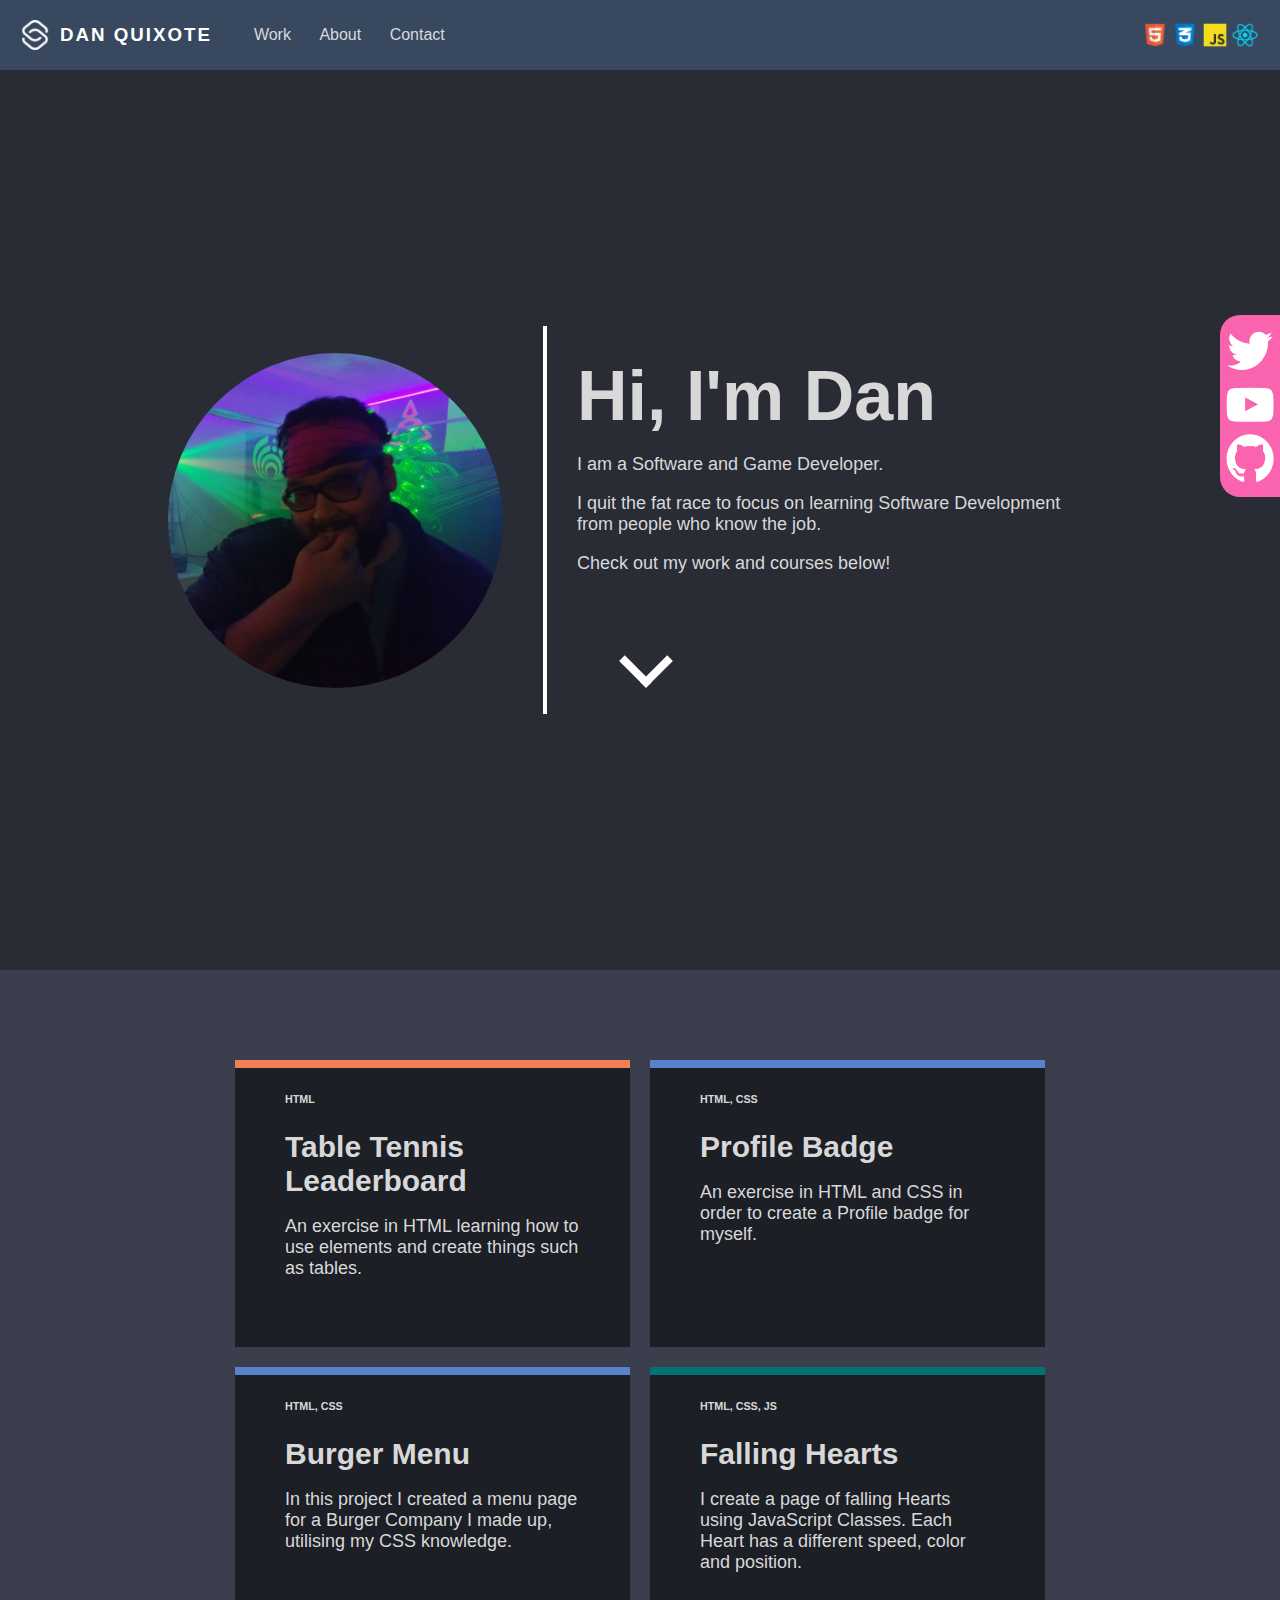
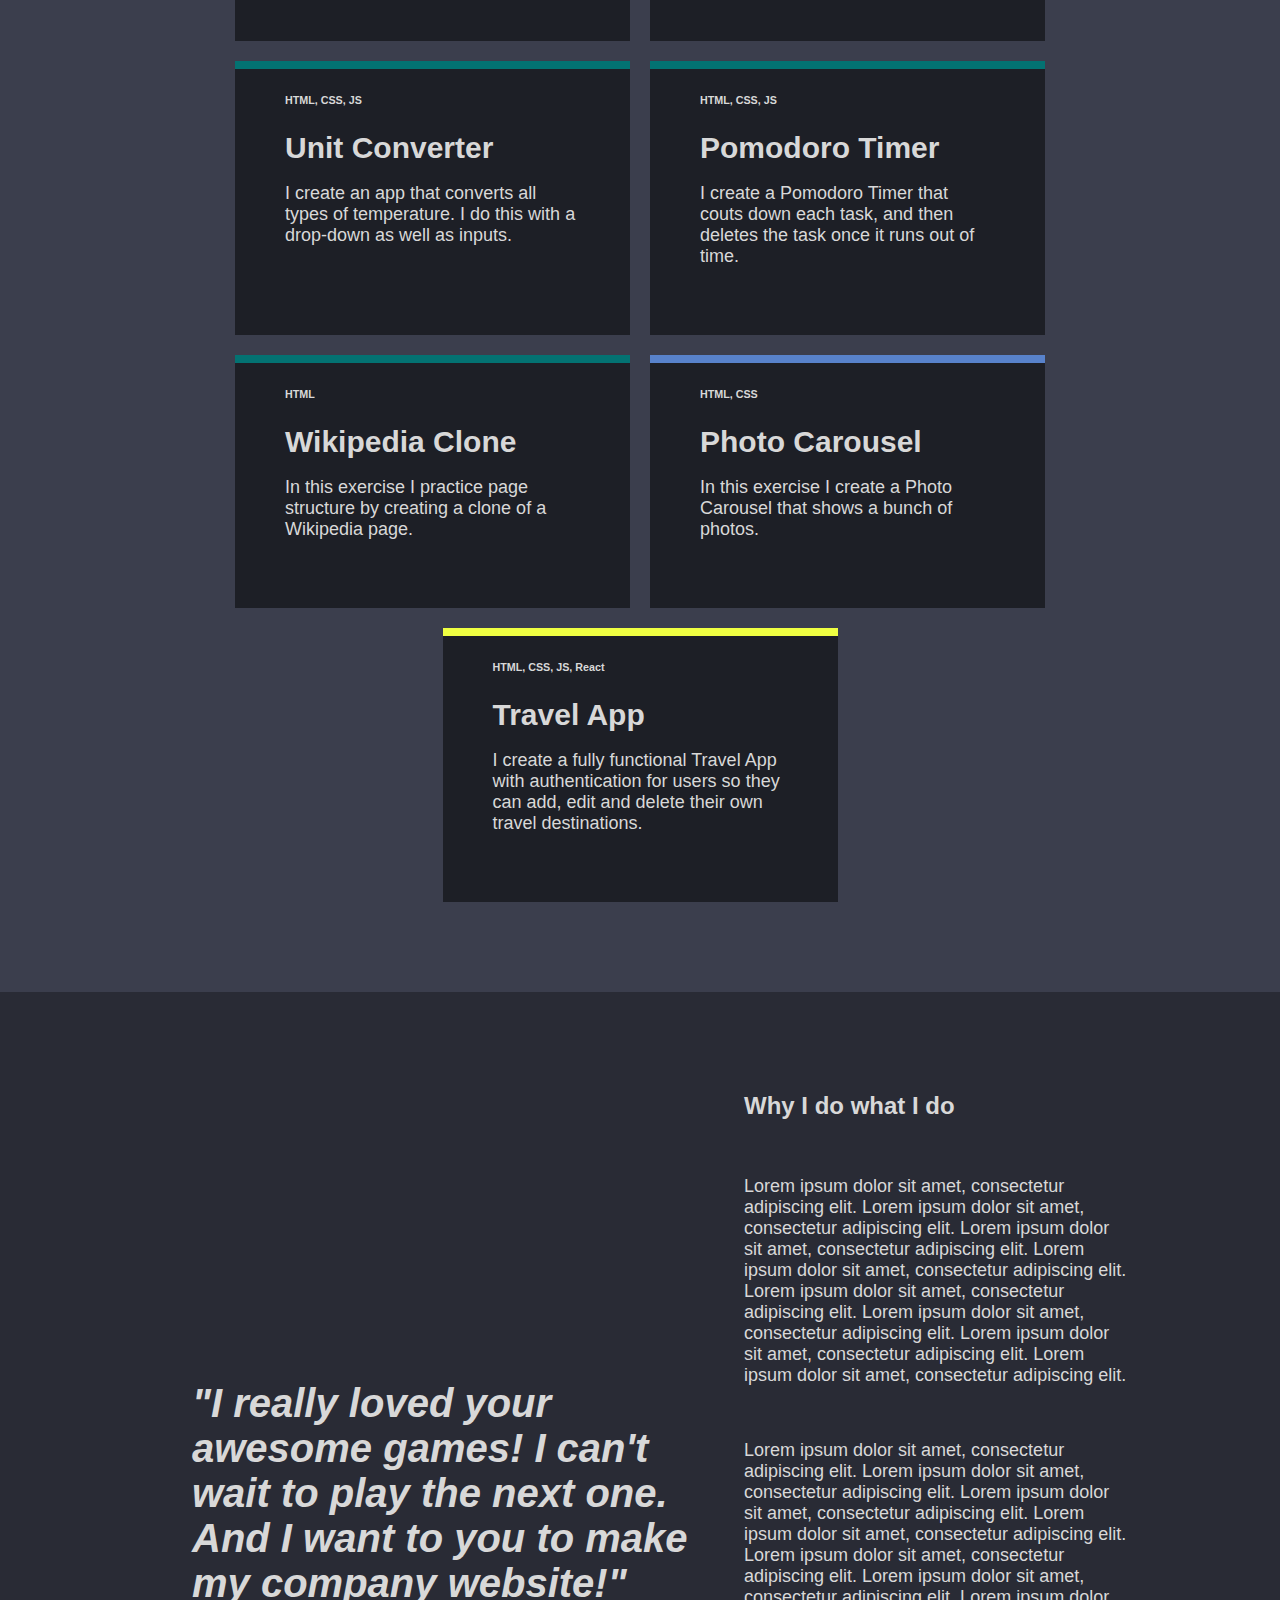
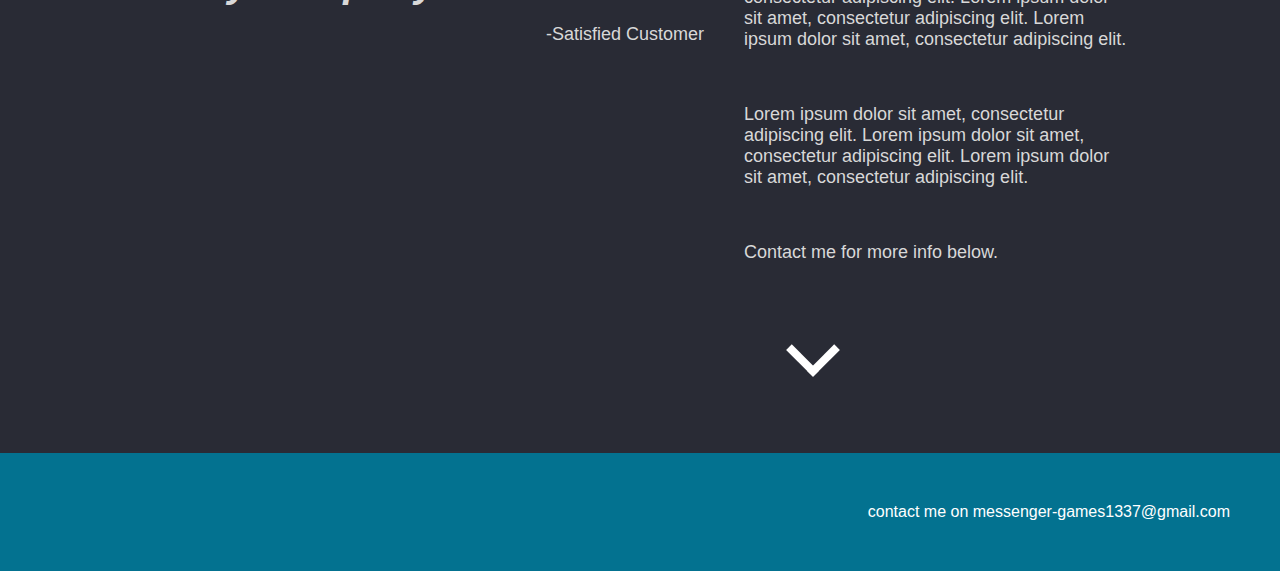
<file: index.html>
<!DOCTYPE html>
<html lang="en">

<head>
	<meta charset="UTF-8">
	<meta name="viewport" content="width=device-width, initial-scale=1.0">
	<title>My Portfolio</title>
	<link rel="stylesheet" href="css/global.css">
	<link rel="stylesheet" href="css/homepage.css">
</head>

<body>


	<nav>
		<div class="nav-container">
			<div class="menu-container">
				<img class="logo" src="images/OHDJ-navbar-logo.png" alt="logo" />
				<button class="hamburger">☰</button>
				<h3>DAN QUIXOTE</h3>
				<div class="nav-links">
					<a href="#work" class="nav-link">Work</a>
					<a href="pages/about-me.html" class="nav-link">About</a>
					<a href="pages/contact-me.html" class="nav-link">Contact</a>
				</div>
			</div>
			<div class="tech-container">
				<img src="images/di1c-html-logo-1.png" alt="HTML logo">
				<img src="images/Ke45-css-logo.png" alt="CSS logo">
				<img src="images/x8Dp-js-logo-1.png" alt="JS logo">
				<img src="images/XIgX-react-logo-1.png" alt="React logo">
			</div>
		</div>
		<div class="hamburger-list-container hidden">
			<a href="pages/about-me.html" class="nav-link">About</a>
			<a href="#work" class="nav-link">Work</a>
			<a href="pages/contact-me.html" class="nav-link">Contact</a>
		</div>
	</nav>


	<div class="socials">
		<a href="https://messenger1337.itch.io/">
			<img src="images/mgfU-twitter-icon-white-png.png" alt="Itch image" />
		</a>
		<a href="https://www.youtube.com/@danjquiroz">
			<img src="images/spuH-youtube-icon-white-png.png" alt="YouTube image" />
		</a>
		<a href="https://sites.google.com/view/wolfgang1985">
			<img src="images/WpX4-github-icon-white-png.png" alt="Personal site image" />
		</a>
	</div>


	<section class="main-section">
		<img class="headshot" src="images/headshot-1.jpg" alt="Dan headshot" />
		<!-- VERTICAL LINE -->
		<div class="introduction">
			<h1>Hi, I'm Dan</h1>
			<p>I am a Software and Game Developer.</p>
			<p>
				I quit the fat race to focus on learning
				Software Development from people who know the job.
			</p>
			<p>Check out my work and courses below!</p>
			<div class="bounce"><i class="arrow"></i></div>
		</div>
	</section>


	<!-- PORTFOLIO SECTION__________________________ -->
	<section class="work-section" id="work">
		<div class="work-card-container">


			<div class="work-card html">
				<h6>HTML</h6>
				<a href="">
					<h3>Table Tennis Leaderboard</h3>
				</a>
				<p>
					An exercise in HTML learning how to use
					elements and create things such as tables.
				</p>
			</div>

			<div class="work-card css">
				<h6>HTML, CSS</h6>
				<a href="">
					<h3>Profile Badge</h3>
				</a>
				<p>
					An exercise in HTML and CSS in order to
					create a Profile badge for myself.
				</p>
			</div>

			<div class="work-card css">
				<h6>HTML, CSS</h6>
				<a href="">
					<h3>Burger Menu</h3>
				</a>
				<p>
					In this project I created a menu page for
					a Burger Company I made up, utilising my
					CSS knowledge.
				</p>
			</div>

			<div class="work-card js">
				<h6>HTML, CSS, JS</h6>
				<a href="">
					<h3>Falling Hearts</h3>
				</a>
				<p>
					I create a page of falling Hearts using
					JavaScript Classes. Each Heart has a
					different speed, color and position.
				</p>
			</div>

			<div class="work-card js">
				<h6>HTML, CSS, JS</h6>
				<a href="">
					<h3>Unit Converter</h3>
				</a>
				<p>
					I create an app that converts all types
					of temperature. I do this with a drop-down
					as well as inputs.
				</p>
			</div>

			<div class="work-card js">
				<h6>HTML, CSS, JS</h6>
				<a href="">
					<h3>Pomodoro Timer</h3>
				</a>
				<p>
					I create a Pomodoro Timer that couts down
					each task, and then deletes the task once
					it runs out of time.
				</p>
			</div>

			<div class="work-card js">
				<h6>HTML</h6>
				<a href="">
					<h3>Wikipedia Clone</h3>
				</a>
				<p>
					In this exercise I practice page structure
					by creating a clone of a Wikipedia page.
				</p>
			</div>

			<div class="work-card css">
				<h6>HTML, CSS</h6>
				<a href="">
					<h3>Photo Carousel</h3>
				</a>
				<p>
					In this exercise I create a Photo Carousel
					that shows a bunch of photos.
				</p>
			</div>

			<div class="work-card react">
				<h6>HTML, CSS, JS, React</h6>
				<a href="">
					<h3>Travel App</h3>
				</a>
				<p>
					I create a fully functional Travel App with
					authentication for users so they can add,
					edit and delete their own travel destinations.
				</p>
			</div>

		</div>
	</section>


	<!-- ABOUT ME SECTION__________________________ -->
	<section class="about-section">
		<div class="quote-container">
			<h3 class="quote">
				"I really loved your awesome
				games! I can't wait to play
				the next one. And I want to
				you to make my company website!"
			</h3>
			<p>-Satisfied Customer</p>
		</div>

		<div class="about-container">
			<h2>Why I do what I do</h2>
			<br />
			<p>
				Lorem ipsum dolor sit amet, consectetur adipiscing elit.
				Lorem ipsum dolor sit amet, consectetur adipiscing elit.
				Lorem ipsum dolor sit amet, consectetur adipiscing elit.
				Lorem ipsum dolor sit amet, consectetur adipiscing elit.
				Lorem ipsum dolor sit amet, consectetur adipiscing elit.
				Lorem ipsum dolor sit amet, consectetur adipiscing elit.
				Lorem ipsum dolor sit amet, consectetur adipiscing elit.
				Lorem ipsum dolor sit amet, consectetur adipiscing elit.
			</p>
			<br />
			<p>
				Lorem ipsum dolor sit amet, consectetur adipiscing elit.
				Lorem ipsum dolor sit amet, consectetur adipiscing elit.
				Lorem ipsum dolor sit amet, consectetur adipiscing elit.
				Lorem ipsum dolor sit amet, consectetur adipiscing elit.
				Lorem ipsum dolor sit amet, consectetur adipiscing elit.
				Lorem ipsum dolor sit amet, consectetur adipiscing elit.
				Lorem ipsum dolor sit amet, consectetur adipiscing elit.
				Lorem ipsum dolor sit amet, consectetur adipiscing elit.
			</p>
			<br />
			<p>
				Lorem ipsum dolor sit amet, consectetur adipiscing elit.
				Lorem ipsum dolor sit amet, consectetur adipiscing elit.
				Lorem ipsum dolor sit amet, consectetur adipiscing elit.
			</p>
			<br />
			<p>
				Contact me for more info below.
			</p>

			<div class="bounce"><i class="arrow"></i></div>
		</div>
	</section>


	<!-- FOOTER_______________________________ -->
	<footer>
		<a href="mailto:messenger-games1337@gmail.com" alt="email me">contact me on messenger-games1337@gmail.com</a>
	</footer>

	<script src="js/app.js"></script>
</body>

</html>
</file>
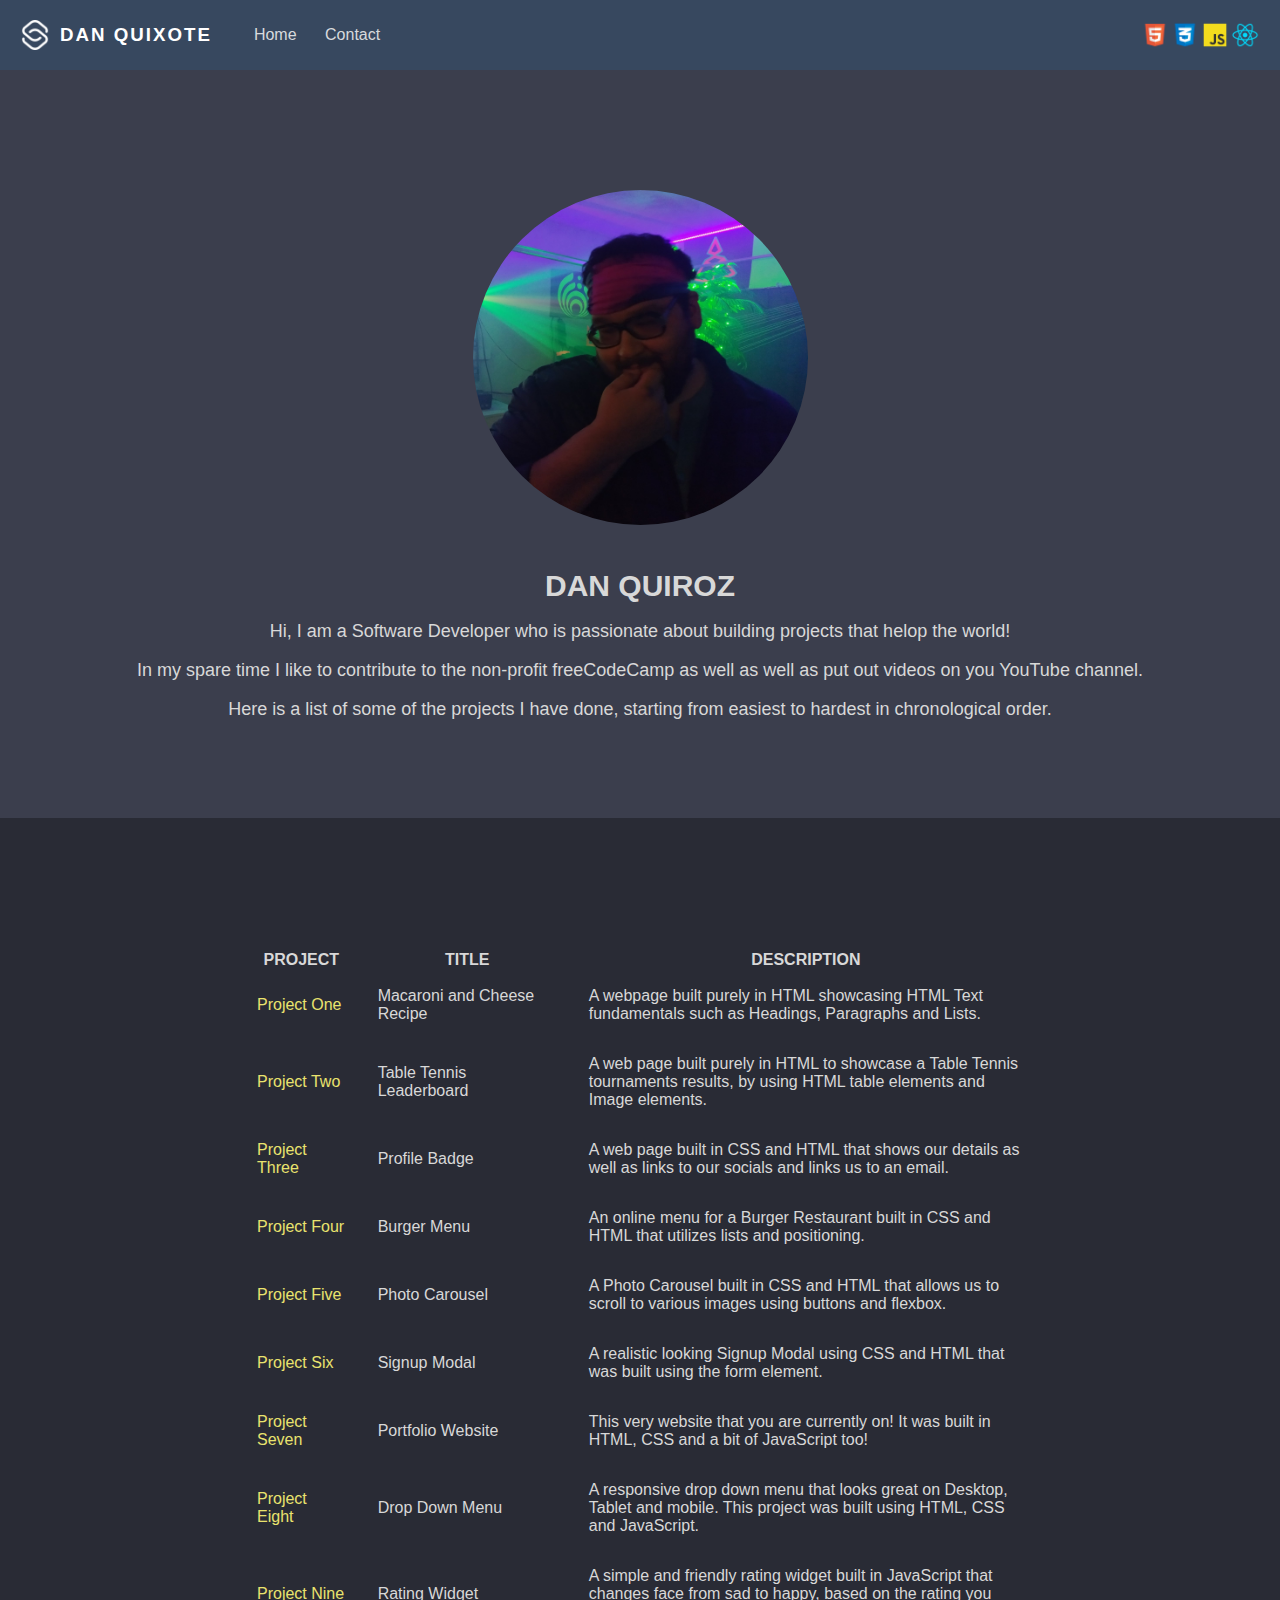
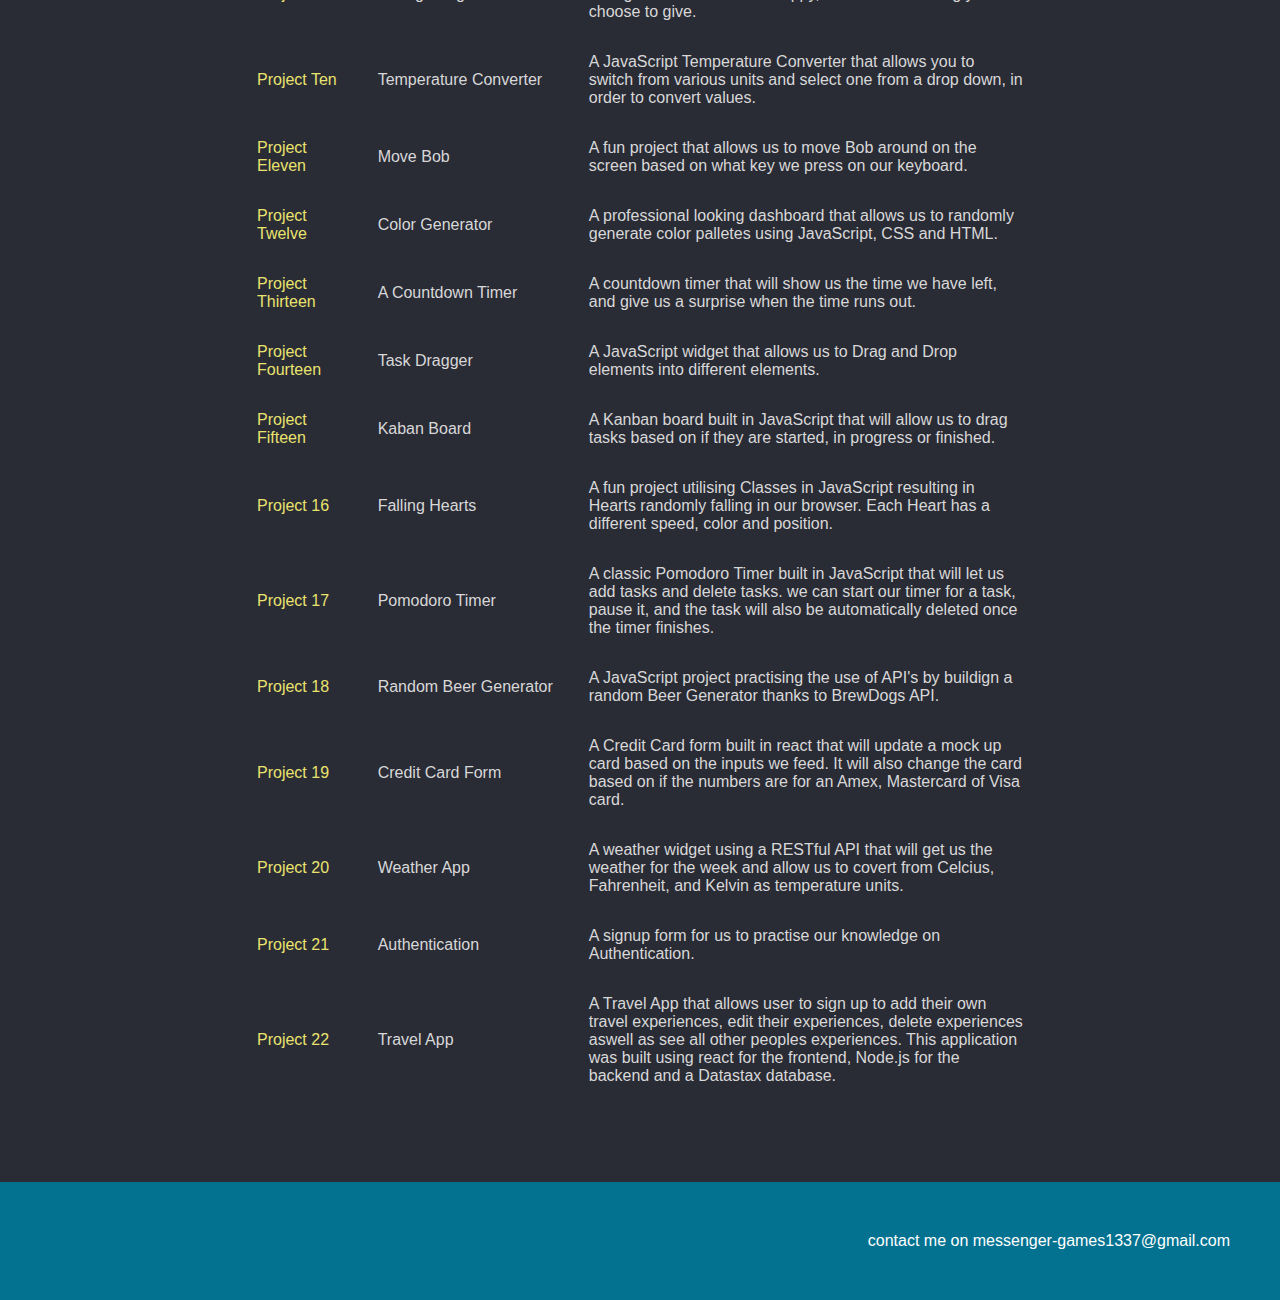
<file: pages/about-me.html>
<!DOCTYPE html>
<html lang="en">

<head>
	<meta charset="UTF-8">
	<meta name="viewport" content="width=device-width, initial-scale=1.0">
	<title>About Me</title>
	<link rel="stylesheet" href="../css/global.css">
	<link rel="stylesheet" href="../css/about-me.css">

</head>

<body>


	<nav>
		<div class="nav-container">
			<div class="menu-container">
				<img class="logo" src="../images/OHDJ-navbar-logo.png" alt="logo" />
				<button class="hamburger">☰</button>
				<h3>DAN QUIXOTE</h3>
				<div class="nav-links">
					<a href="../index.html" class="nav-link">Home</a>
					<a href="contact-me.html" class="nav-link">Contact</a>
				</div>
			</div>
			<div class="tech-container">
				<img src="../images/di1c-html-logo-1.png" alt="HTML logo">
				<img src="../images/Ke45-css-logo.png" alt="CSS logo">
				<img src="../images/x8Dp-js-logo-1.png" alt="JS logo">
				<img src="../images/XIgX-react-logo-1.png" alt="React logo">
			</div>
		</div>
		<div class="hamburger-list-container hidden">
			<a href="../index.html" class="nav-link">Home</a>
			<a href="contact-me.html" class="nav-link">Contact</a>
		</div>
	</nav>

	<section class="about-me">
		<img class="headshot-about" src="../images/headshot-1.jpg" alt="An image of Daniel Quiroz">

		<h3>DAN QUIROZ</h3>
		<p>
			Hi, I am a Software Developer who is passionate
			about building projects that helop the world!
		</p>
		<p>
			In my spare time I like to contribute to the non-profit freeCodeCamp as well as
			well as put out videos on you YouTube channel.
		</p>
		<p>
			Here is a list of some of the projects I have done, starting from easiest
			to hardest in chronological order.
		</p>
	</section>


	<section class="projects">

		<table>
			<thead>
				<tr>
					<th id="project">PROJECT</th>
					<th id="title">TITLE</th>
					<th>DESCRIPTION</th>
				</tr>
			</thead>
			<tbody>
				<tr>
					<td><a href="">Project One</a></td>
					<td>Macaroni and Cheese Recipe</td>
					<td>
						A webpage built purely in HTML showcasing HTML Text fundamentals such as Headings, Paragraphs
						and
						Lists.
					</td>
				</tr>
				<tr>
					<td><a href="">Project Two</a></td>
					<td>Table Tennis Leaderboard</td>
					<td>
						A web page built purely in HTML to showcase a Table Tennis tournaments
						results, by using HTML table elements and Image elements.
					</td>
				</tr>
				<tr>
					<td><a href="">Project Three</a></td>
					<td>Profile Badge</td>
					<td>
						A web page built in CSS and HTML that shows our details as well
						as links to our socials and links us to an email.
					</td>
				</tr>
				<tr>
					<td><a href="">Project Four</a></td>
					<td>Burger Menu</td>
					<td>
						An online menu for a Burger Restaurant built in CSS and HTML that
						utilizes lists and positioning.
					</td>
				</tr>
				<tr>
					<td><a href="">Project Five</a></td>
					<td>Photo Carousel</td>
					<td>
						A Photo Carousel built in CSS and HTML that allows us to scroll
						to various images using buttons and flexbox.
					</td>
				</tr>
				<tr>
					<td><a href="">Project Six</a></td>
					<td>Signup Modal</td>
					<td>
						A realistic looking Signup Modal using CSS and HTML that was
						built using the form element.
					</td>
				</tr>
				<tr>
					<td><a href="">Project Seven</a></td>
					<td>Portfolio Website</td>
					<td>
						This very website that you are currently on! It was built in HTML,
						CSS and a bit of JavaScript too!
					</td>
				</tr>
				<tr>
					<td><a href="">Project Eight</a></td>
					<td>Drop Down Menu</td>
					<td>
						A responsive drop down menu that looks great on Desktop, Tablet and mobile.
						This project was built using HTML, CSS and JavaScript.
					</td>
				</tr>
				<tr>
					<td><a href="">Project Nine</a></td>
					<td>Rating Widget</td>
					<td>
						A simple and friendly rating widget built in JavaScript that changes face from
						sad to happy, based on the rating you choose to give.
					</td>
				</tr>
				<tr>
					<td><a href="">Project Ten</a></td>
					<td>Temperature Converter</td>
					<td>
						A JavaScript Temperature Converter that allows you to switch from various units
						and select one from a drop down, in order to convert values.
					</td>
				</tr>
				<tr>
					<td><a href="">Project Eleven</a></td>
					<td>Move Bob</td>
					<td>
						A fun project that allows us to move Bob around on the screen based on
						what key we press on our keyboard.
					</td>
				</tr>
				<tr>
					<td><a href="">Project Twelve</a></td>
					<td>Color Generator</td>
					<td>
						A professional looking dashboard that allows us to randomly generate
						color palletes using JavaScript, CSS and HTML.
					</td>
				</tr>
				<tr>
					<td><a href="">Project Thirteen</a></td>
					<td>A Countdown Timer</td>
					<td>
						A countdown timer that will show us the time we have left, and give us
						a surprise when the time runs out.
					</td>
				</tr>
				<tr>
					<td><a href="">Project Fourteen</a></td>
					<td>Task Dragger</td>
					<td>
						A JavaScript widget that allows us to Drag and Drop elements into
						different elements.
					</td>
				</tr>
				<tr>
					<td><a href="">Project Fifteen</a></td>
					<td>Kaban Board</td>
					<td>
						A Kanban board built in JavaScript that will allow us to drag tasks
						based on if they are started, in progress or finished.
					</td>
				</tr>
				<tr>
					<td><a href="">Project 16</a></td>
					<td>Falling Hearts</td>
					<td>
						A fun project utilising Classes in JavaScript resulting in Hearts
						randomly falling in our browser. Each Heart has a different speed,
						color and position.
					</td>
				</tr>
				<tr>
					<td><a href="">Project 17</a></td>
					<td>Pomodoro Timer</td>
					<td>
						A classic Pomodoro Timer built in JavaScript that will let us add
						tasks and delete tasks. we can start our timer for a task, pause
						it, and the task will also be automatically deleted once the timer
						finishes.
					</td>
				</tr>
				<tr>
					<td><a href="">Project 18</a></td>
					<td>Random Beer Generator</td>
					<td>
						A JavaScript project practising the use of API's by buildign a
						random Beer Generator thanks to BrewDogs API.
					</td>
				</tr>
				<tr>
					<td><a href="">Project 19</a></td>
					<td>Credit Card Form</td>
					<td>
						A Credit Card form built in react that will update a mock up card
						based on the inputs we feed. It will also change the card based on
						if the numbers are for an Amex, Mastercard of Visa card.
					</td>
				</tr>
				<tr>
					<td><a href="">Project 20</a></td>
					<td>Weather App</td>
					<td>
						A weather widget using a RESTful API that will get us the weather
						for the week and allow us to covert from Celcius, Fahrenheit, and
						Kelvin as temperature units.
					</td>
				</tr>
				<tr>
					<td><a href="">Project 21</a></td>
					<td>Authentication</td>
					<td>
						A signup form for us to practise our knowledge on Authentication.
					</td>
				</tr>
				<tr>
					<td><a href="">Project 22</a></td>
					<td>Travel App</td>
					<td>
						A Travel App that allows user to sign up to add their own travel
						experiences, edit their experiences, delete experiences aswell as
						see all other peoples experiences. This application was built
						using react for the frontend, Node.js for the backend and a
						Datastax database.
					</td>
				</tr>
			</tbody>
		</table>

	</section>


	<!-- FOOTER_______________________________ -->
	<footer>
		<a href="mailto:messenger-games1337@gmail.com" alt="email me">contact me on messenger-games1337@gmail.com</a>
	</footer>

	<script src="../js/app.js"></script>


</body>

</html>
</file>
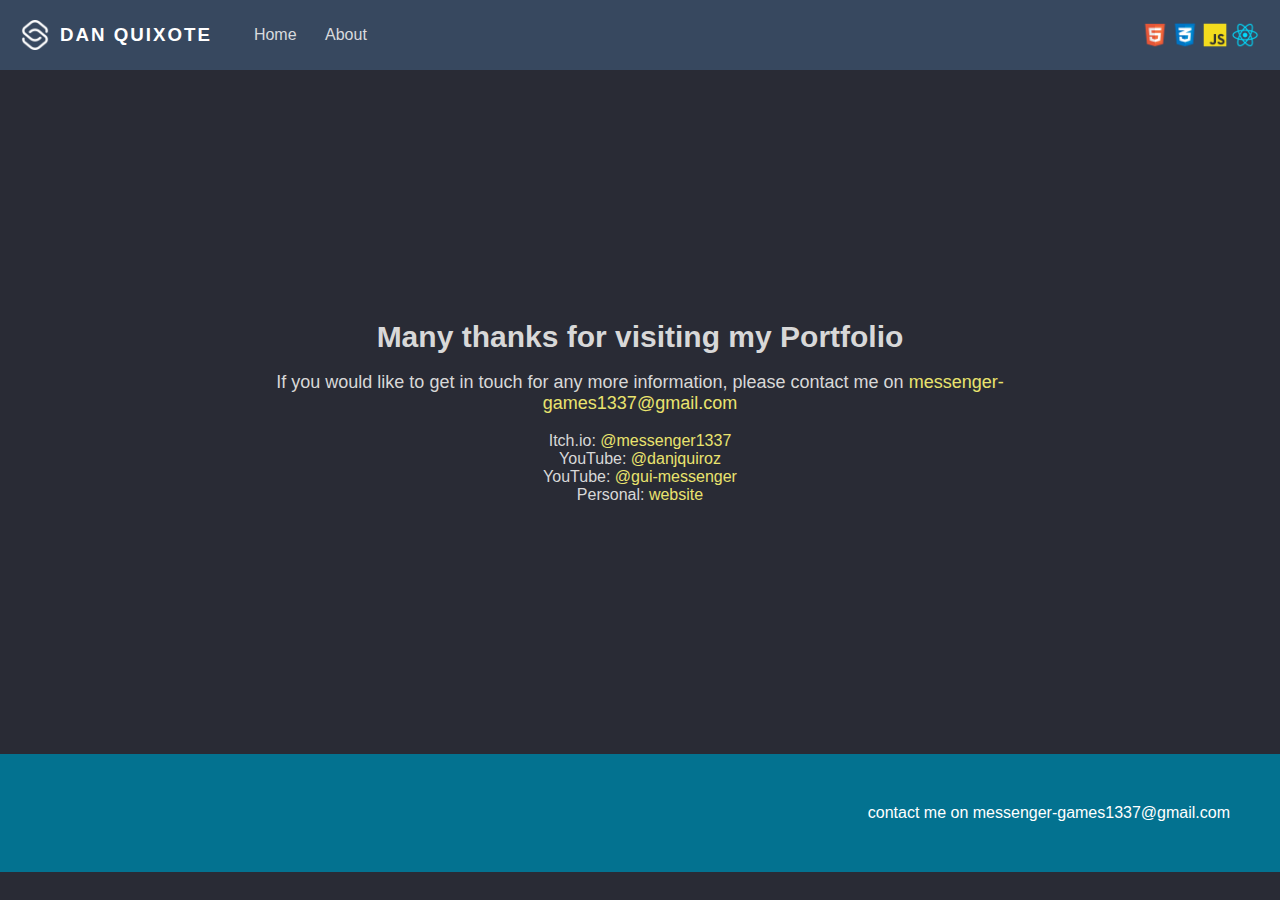
<file: pages/contact-me.html>
<!DOCTYPE html>
<html lang="en">

<head>
	<meta charset="UTF-8">
	<meta name="viewport" content="width=device-width, initial-scale=1.0">
	<title>Contact Me</title>
	<link rel="stylesheet" href="../css/global.css">
	<link rel="stylesheet" href="../css/contact.css">
</head>

<body>


	<nav>
		<div class="nav-container">
			<div class="menu-container">
				<img class="logo" src="../images/OHDJ-navbar-logo.png" alt="logo" />
				<button class="hamburger">☰</button>
				<h3>DAN QUIXOTE</h3>
				<div class="nav-links">
					<a href="../index.html" class="nav-link">Home</a>
					<a href="about-me.html" class="nav-link">About</a>
				</div>
			</div>
			<div class="tech-container">
				<img src="../images/di1c-html-logo-1.png" alt="HTML logo">
				<img src="../images/Ke45-css-logo.png" alt="CSS logo">
				<img src="../images/x8Dp-js-logo-1.png" alt="JS logo">
				<img src="../images/XIgX-react-logo-1.png" alt="React logo">
			</div>
		</div>
		<div class="hamburger-list-container hidden">
			<a href="../index.html" class="nav-link">Home</a>
			<a href="about-me.html" class="nav-link">About</a>
		</div>
	</nav>

	<section class="contact-section">
		<h3>Many thanks for visiting my Portfolio</h3>
		<p>
			If you would like to get in touch for any more information, please contact me on
			<a href="mailto:messenger-games1337@gmail.com" alt="email me">messenger-games1337@gmail.com</a>
		</p>
		<ul>
			<li>Itch.io: <a href="https://messenger1337.itch.io/">@messenger1337</a></li>
			<li>YouTube: <a href="https://www.youtube.com/@danjquiroz">@danjquiroz</a></li>
			<li>YouTube: <a href="https://github.com/GUI-MESSENGER">@gui-messenger</a></li>
			<li>Personal: <a href="https://sites.google.com/view/wolfgang1985">website</a></li>
		</ul>

	</section>


	<!-- FOOTER_______________________________ -->
	<footer>
		<a href="mailto:messenger-games1337@gmail.com" alt="email me">contact me on messenger-games1337@gmail.com</a>
	</footer>


	<script src="../js/app.js"></script>


</body>

</html>
</file>
<file: css/global.css>
html {
	scroll-behavior: smooth;
}

body {
	margin: 0px;
	padding: 0px;
	background-color: rgb(41, 43, 53);
	font-family: Arial, sans-serif;
}

nav {
	background-color: rgb(55, 72, 95);
}

nav .tech-container img {
	height: 30px;
}

nav .nav-container {
	display: flex;
	justify-content: space-between;
}

nav h3 {
	color: rgb(255, 255, 255);
	letter-spacing: 2px;
	margin: 0 30px 0 0;
}

nav .logo {
	height: 30px;
	margin: 0 10px 0 0;
}

nav .menu-container,
.tech-container {
	display: flex;
	align-items: center;
	padding: 20px;
}

nav .nav-link {
	color: rgb(216, 218, 221);
	text-decoration: none;
	padding: 8px 12px;
	border-radius: 6px;
}

nav .nav-link:hover {
	background-color: rgb(57, 67, 83);
}

nav .hamburger:hover {
	background-color: rgb(57, 67, 83);
}

nav .hamburger {
	display: none;
}

nav .hamburger-list-container .nav-link {
	display: block;
}

.hidden {
	display: none !important;
}


.hamburger-list-container {
	display: none;
}


@media (max-width: 1000px) {

	/* MAX-WIDTH IS PC-FIRST. MOBILE-FIRST IS DIFFERENT */
	nav h3 {
		display: none;
	}
}

@media (max-width: 600px) {
	nav .hamburger {
		display: block;
		background-color: transparent;
		border: none;
		color: rgb(255, 255, 255);
		font-size: 20px;
	}

	.menu-container .nav-links {
		display: none;
	}

	.hamburger-list-container {
		display: block;
	}
}



section {
	color: rgb(216, 216, 216);
}

section a {
	text-decoration: none;
	color: rgb(216, 216, 216);
}

section h3 {
	font-size: 30px;
	margin: 0;
}

h1 {
	font-size: 70px;
	margin: 0;
}

p {
	font-size: 18px;
}

footer {
	background-color: rgb(3, 114, 144);
	display: flex;
	justify-content: flex-end;
	padding: 50px;
}

footer a {
	text-decoration: none;
	color: rgb(255, 255, 255);
}
</file>
<file: css/homepage.css>
.socials {
	position: fixed;
	padding: 10px 5px;
	right: 0px;
	top: 35%;
	width: 50px;
	border-radius: 20px 0px 0px 20px;
	background-color: rgb(250, 100, 175);
	/* background-color: rgb(255, 92, 168); */
}

.socials img {
	width: 100%;
}

@media (max-width: 600px) {
	.socials {
		display: none;
	}
}

.main-section {
	display: flex;
	height: 100vh;
	align-items: center;
}

.introduction {
	width: 40vw;
	padding: 30px;
	border-left: 4px solid rgb(255, 255, 255);
}

.headshot {
	width: 335px;
	padding: 40px;
	margin-left: 10vw;
	border-radius: 50%;
}

@media screen and (max-width: 1000px) {
	.main-section {
		display: flex;
		flex-wrap: wrap;
		justify-content: center;
		height: auto;
	}

	.introduction {
		width: 90vh;
		border-left: none;
		text-align: center;
	}

	.headshot {
		margin-left: 0;
		padding: 40px 0;
	}
}


.arrow {
	border: solid rgb(255, 255, 255);
	border-width: 0px 8px 8px 0;
	padding: 15px;
	display: inline-block;
	transform: rotate(45deg);
}

.bounce {
	animation: bounce 2s infinite;
	padding: 50px 0 0 50px;
}

@keyframes bounce {

	0%,
	20%,
	50%,
	80%,
	100% {
		transform: translateY(0);
	}

	40% {
		transform: translateY(-30px);
	}

	60% {
		transform: translateY(-15px);
	}
}


.work-section {
	background-color: rgb(59, 62, 77);
	padding: 80px 50px;
}

.work-card-container {
	display: flex;
	flex-wrap: wrap;
	justify-content: center;
}

.work-card {
	width: 25%;
	background-color: rgb(29, 31, 38);
	margin: 10px;
	padding: 0 50px 50px 50px;
}

@media screen and (max-width: 1000px) {
	.work-card {
		width: 100%;
	}

	.bounce {
		padding: 50px 0 0 0;
	}
}


.html {
	border-top: solid 8px rgb(242, 128, 87);
}

.css {
	border-top: solid 8px rgb(88, 130, 203);
}

.js {
	border-top: solid 8px rgb(3, 114, 114);
}

.react {
	border-top: solid 8px rgb(239, 255, 66);
}


.about-section {
	display: flex;
	justify-content: center;
	align-items: center;
	min-height: 100vh;
}

.quote-container {
	width: 40%;
	padding: 40px;
}

.about-container {
	width: 30%;
	padding: 80px 0;
}

.quote {
	font-size: 40px;
	font-style: italic;
}

.quote-container p {
	float: right;
}

@media screen and (max-width: 1000px) {
	.about-section {
		display: flex;
		flex-direction: column;
	}

	.about-container,
	.quote-container {
		padding: 100px 0;
		width: 80%;
	}
}
</file>
<file: css/about-me.css>
.about-me {
	background-color: rgb(59,62,77);
	text-align: center;
	padding: 80px;
}

.projects {
	padding: 80px 40px;
	display: flex;
	flex-direction: column;
	align-items: center;
}
table {
	max-width: 800px;
	margin-top: 50px;
}

table td {
	padding: 15px;
}

table #project {
	min-width: 110px;
}

table #title {
	min-width: 200px;
}

@media (max-width: 600px) {
	table #project {
		min-width: 0;
	}
	table #title {
		min-width: 0;
	}
}

section a {
	color: rgb(233,227,110);
}

.headshot-about {
	width: 335px;
	border-radius: 50%;
	padding: 40px;
}

@media screen and (max-width: 1000px) {
	.about-me {
		padding: 10px
	}
	.headshot-about {
		padding: 40px 0;
	}
}
</file>
<file: css/contact.css>
.contact-section {
	text-align: center;
	padding: 250px;
}

.contact-section ul {
	list-style-type: none;
	margin: 0;
	padding: 0;
}

section a {
	color: rgb(233,227,110);
}

@media screen and (max-width: 1000px) {
	.contact-section {
		padding: 250px 100px;
	}
}

@media screen and (max-width: 600px) {
	.contact-section {
		padding: 250px 50px;
	}
}
</file>
